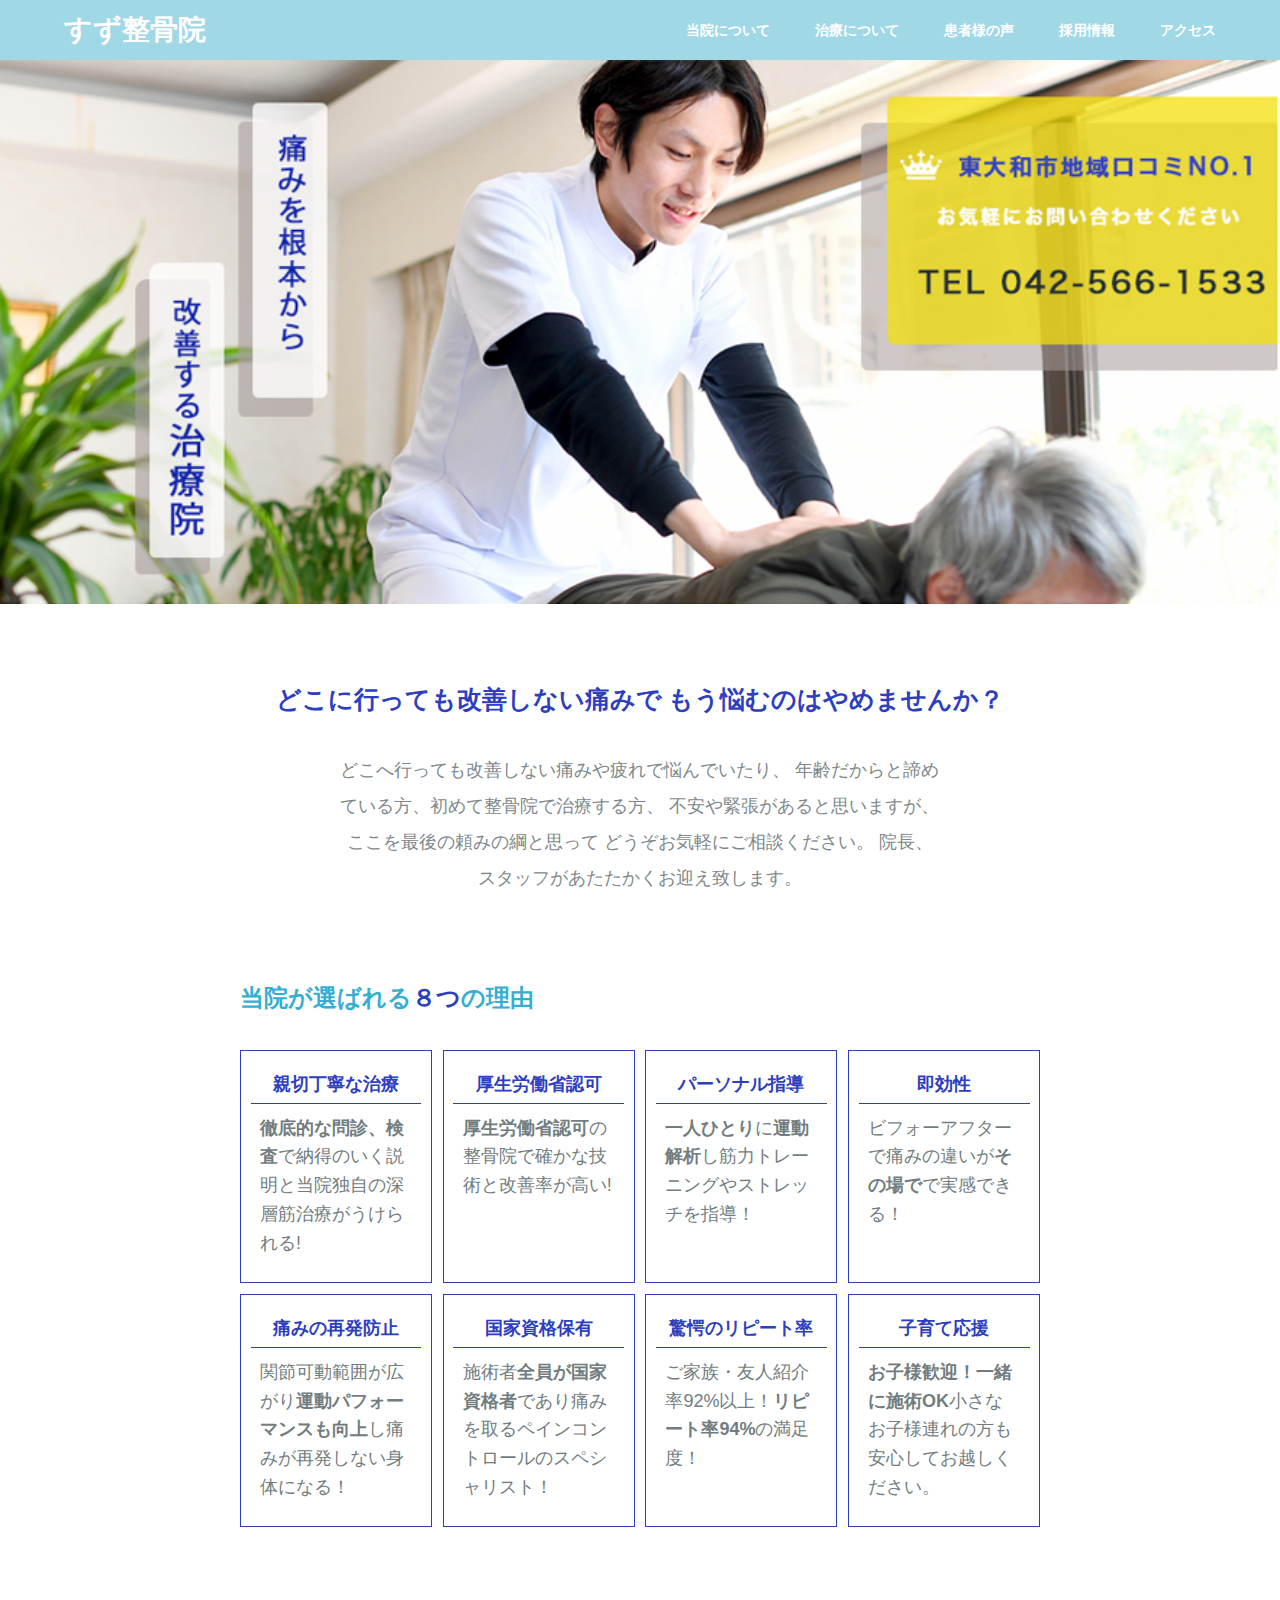
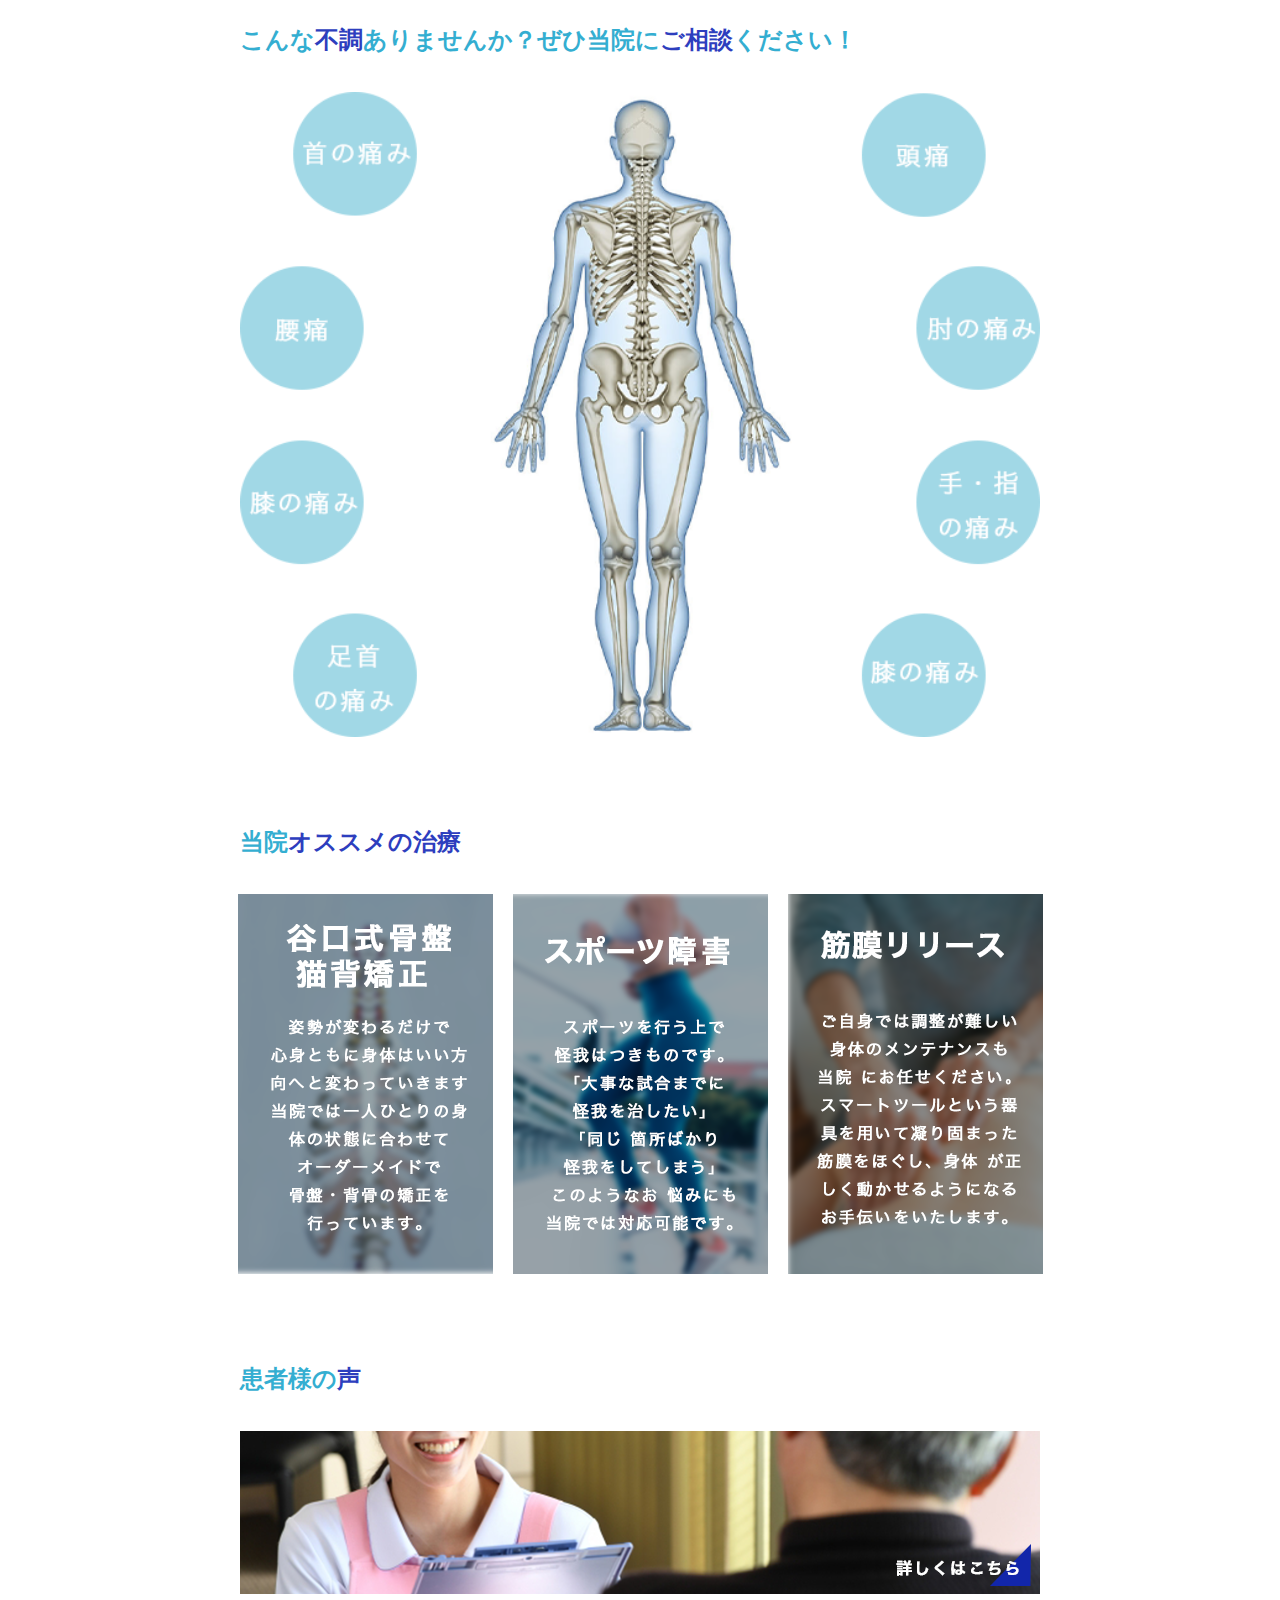
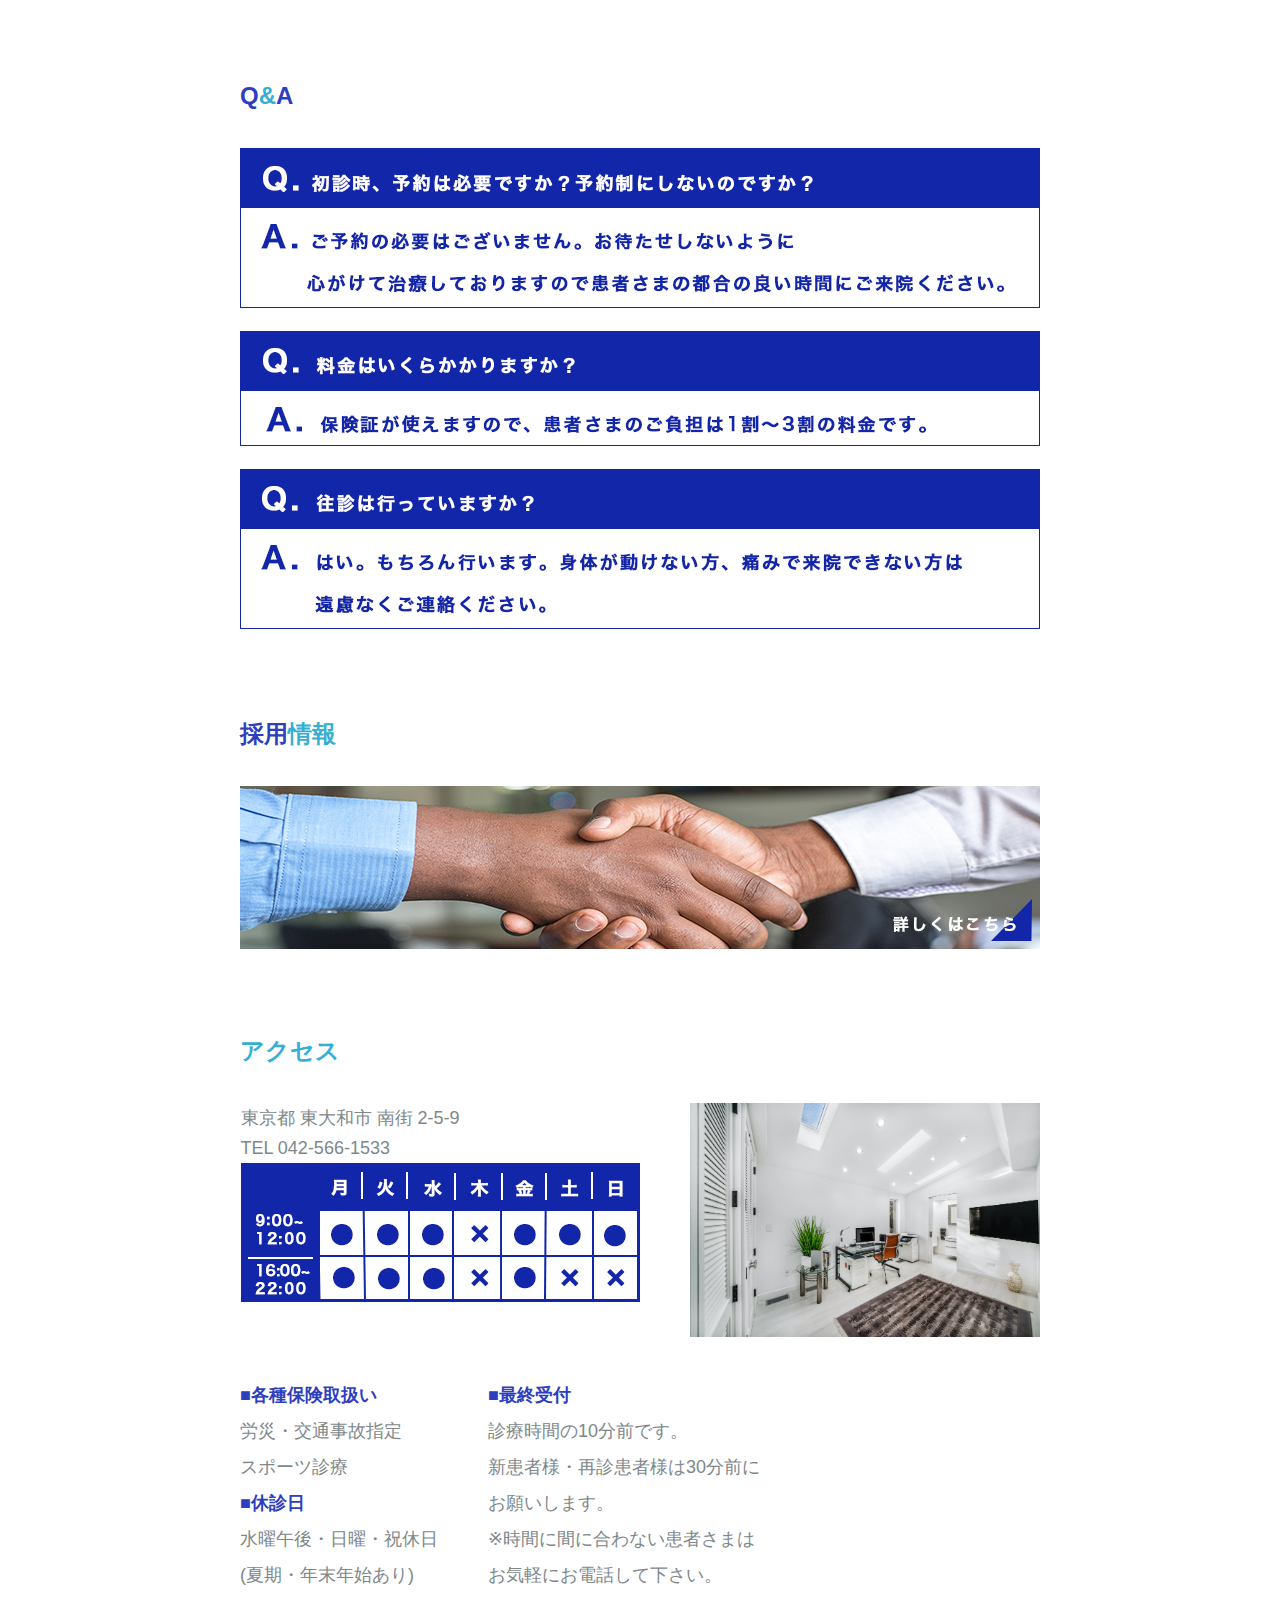
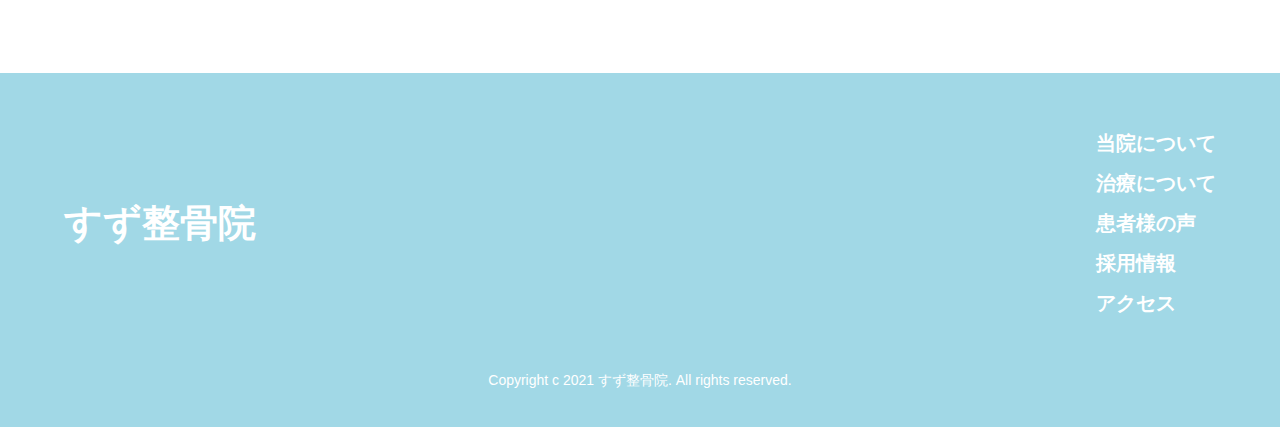
<file: index.html>
<!doctype html>
<html>
<head>
<meta charset="UTF-8">
<meta name = "viewport" content = "width = device-width, initial-scale=1, user-scalable=yes">
<meta name="description" content="痛みを根本から治療する整骨院">
<meta property="og:title" content="すず整骨院"/>
<meta property="og:site_name" content="すず整骨院">
<meta property="og:type" content="website">
<meta property="og:locale" content="ja-JP">
<meta property="og:image" content="">
<meta property="og:description" content="痛みを根本から治療する整骨院"/>
<meta name="twitter:card" content="summary" />
<title>すず整骨院</title>
<link rel="stylesheet" href="css/top.css">
<link rel="stylesheet" href="css/common.css">
<link rel="stylesheet" href="css/reset.css">
</head>
<body>
<header class="header">
  <div class="header-content-wrapper">
    <h1>すず整骨院</h1>
    <input id="nav-input" class="none" type="checkbox">
    <!--押したらチェックをつけられる-->
    <label id="open-button" class="open-button" for="nav-input"><span></span></label>
    <nav id="nav">
      <label id="close-button" class="close-button" for="nav-input">x</label>
      <ul>
        <li><a href="#clinic">当院について</a></li>
        <li><a href="#cure">治療について</a></li>
        <li><a href="voice.html">患者様の声</a></li>
        <li><a href="recruit.html">採用情報</a></li>
        <li><a href="#access">アクセス</a></li>
      </ul>
    </nav>
  </div>
</header>


<section class="section-top">
  <div class="section-top__main-image">
    <img class="top-img-pc" src="img/images/top-img_03.png" alt="トップイメージ">
    <img class="top-img-sp" src="img/images/top-img-sp_06.png" alt="トップイメージ-sp">
  </div>
  <div class="section-top-main-message">
    <h2> どこに行っても改善しない痛みで<br>
      もう悩むのはやめませんか？ </h2>
    <p> どこへ行っても改善しない痛みや疲れで悩んでいたり、 
      年齢だからと諦めている方、初めて整骨院で治療する方、
      不安や緊張があると思いますが、ここを最後の頼みの綱と思って
      どうぞお気軽にご相談ください。
      院⻑、スタッフがあたたかくお迎え致します。 </p>
  </div>
</section>
<section class="section-main">
  <div class="eight-reason">
    <h2 id="clinic">当院が選ばれる<span>８つ</span>の理由</h2>
    <div class="main-container">
      <div class="eight-reasons">
        <div class="four-reasons">
          <ul>
            <li>
              <h2>親切丁寧な治療</h2>
              <p><span>徹底的な問診、検査</span>で納得のいく説明と当院独自の深層筋治療がうけられる! </p>
            </li>
            <li>
              <h2>厚生労働省認可</h2>
              <p><span>厚生労働省認可</span>の整骨院で確かな技術と改善率が高い!</p>
            </li>
            <li>
              <h2>パーソナル指導</h2>
              <p><span>一人ひとり</span>に<span>運動解析</span>し筋力トレーニングやストレッチを指導！ </p>
            </li>
            <li>
              <h2>即効性</h2>
              <p>ビフォーアフターで痛みの違いが<span>その場で</span>で実感できる！ </p>
            </li>
          </ul>
        </div>
        <div class="other-reasons">
          <ul>
            <li>
              <h2>痛みの再発防止</h2>
              <p>関節可動範囲が広がり<span>運動パフォーマンスも向上</span>し痛みが再発しない身体になる！</p>
            </li>
            <li>
              <h2>国家資格保有</h2>
              <p>施術者<span>全員が国家資格者</span>であり痛みを取るペインコントロールのスペシャリスト！</p>
            </li>
            <li>
              <h2>驚愕のリピート率</h2>
              <p>ご家族・友人紹介率92%以上！<span>リピート率94%</span>の満足度！</p>
            </li>
            <li>
              <h2>子育て応援</h2>
              <p><span>お子様歓迎！一緒に施術OK</span>小さなお子様連れの方も安心してお越しください。</p>
            </li>
          </ul>
        </div>
      </div>
    </div>
  </div>
  <div class="body-condition">
    <h2> こんな<span>不調</span>ありませんか？ぜひ当院に<span>ご相談</span>ください！</h2>
    <div class="main-container"> <img class="body-condition_img" src="img/body-condition.png" alt="体のイメージ画像"> </div>
  </div>
  <div class="recommendation">
    <h2 id="cure">当院<span>オススメの治療</span></h2>
    <div class="main-container">
      <ul class="recommendation-pc-img">
        <li><img class="recommendation1" src="img/new-recommendation1.png" alt="谷口式骨盤猫背矯正"></li>
        <li><img class="recommendation2" src="img/recommendation2.png" alt="スポーツ障害"> </li>
        <li><img class="recommendation3" src="img/recommendation3.png" alt="筋膜リリース"> </li>
      </ul>
      <ul class="recommendation-sp-img">
        <li><img class="recommendation1-sp" src="img/recommendation1-sp .png" alt="谷口式骨盤猫背矯正-sp"></li>
        <li><img class="recommendation2-sp" src="img/recommendation2-sp.png" alt="スポーツ障害-sp"> </li>
        <li><img class="recommendation3-sp" src="img/recommendation3-sp.png" alt="筋膜リリース-sp"> </li>
      </ul>
    </div>
  </div>
  <div class="voice">
    <h2>患者様の<span>声</span></h2>
    <div class="main-container"> <a class="voice-link" href="voice.html"> <img class="voice-img" src="img/re-button.png" alt="お客様の声"> <img class="voice-img-sp" src="img/voice-button-sp .png" alt="お客様の声-sp"> </a> </div>
  </div>
  <div class="QandA">
    <h2><span>Q</span>&<span>A</span></h2>
    <div class="main-container">
      <ul class="QandA-pc">
        <li><img class="QandA1" src="img/QA1.png" alt="Q＆A①"></li>
        <li><img class="QandA2" src="img/QA2.png" alt="Q＆A②"></li>
        <li><img class="QandA3" src="img/QA3.png" alt="Q＆A③"></li>
      </ul>
      <ul class="QandA-sp">
        <li><img class="QandA1-sp" src="img/QA1-sp.png" alt="Q＆A①-sp"></li>
        <li><img class="QandA2-sp" src="img/QA2-sp.png" alt="Q＆A②-sp"></li>
        <li><img class="QandA3-sp" src="img/QA3-sp.png" alt="Q＆A③-sp"></li>
      </ul>
    </div>
  </div>
  <div class="adoption-info">
    <h2><span>採用</span>情報</h2>
    <div class="main-container"> <a href="recruit.html"> <img class="adoption-info_img" src="img/recruit-button2.png" alt="採用情報"> <img class="adoption-info_img-sp" src="img/button2-sp .png" alt="採用情報-sp"> </a> </div>
  </div>
  <div class="access">
    <h2 id="access">アクセス</h2>
    <div class="main-container">
      <div class="access-container">
        <div class="access-address">
          <h4> 東京都 東大和市 南街 2-5-9<br>
            TEL 042-566-1533<br>
          </h4>
          <img class="access-dayandtime" src="img/day&time.png" alt="営業時間"> </div>
        <div class="access-map"> <img class="access-map__img" src="img/clinic-info.jpg" alt="すず整骨院外観画像"> <img class="access-map__img-sp" src="img/clinic-info.jpg" alt="すず整骨院外観画像-sp"> </div>
      </div>
      <div class="access-text">
        <p class="access-detail-1"> <span>■各種保険取扱い</span><br>
          労災・交通事故指定<br>
          スポーツ診療 <br>
          <span>■休診日</span><br>
          水曜午後・日曜・祝休日<br>
          (夏期・年末年始あり)<br>
        </p>
        <p class="access-detail-2"> <span>■最終受付</span><br>
          診療時間の10分前です。<br>
          新患者様・再診患者様は30分前に<br>
          お願いします。 <br>
          ※時間に間に合わない患者さまは<br>
          お気軽にお電話して下さい。<br>
        </p>
      </div>
    </div>
  </div>
</section>
<footer class="footer">
  <div class="footer-content-wrapper">
    <h2>すず整骨院</h2>
    <ul class="footer-nav">
      <li><a href="#clinic">当院について</a></li>
      <li><a href="#cure">治療について</a></li>
      <li><a href="voice.html">患者様の声</a></li>
      <li><a href="recruit.html">採用情報</a></li>
      <li><a href="#access">アクセス</a></li>
    </ul>
  </div>
  <div class="footer__copy-right">Copyright c 2021 すず整骨院. All rights reserved.</div>
</footer>
</body>
</html>
</file>
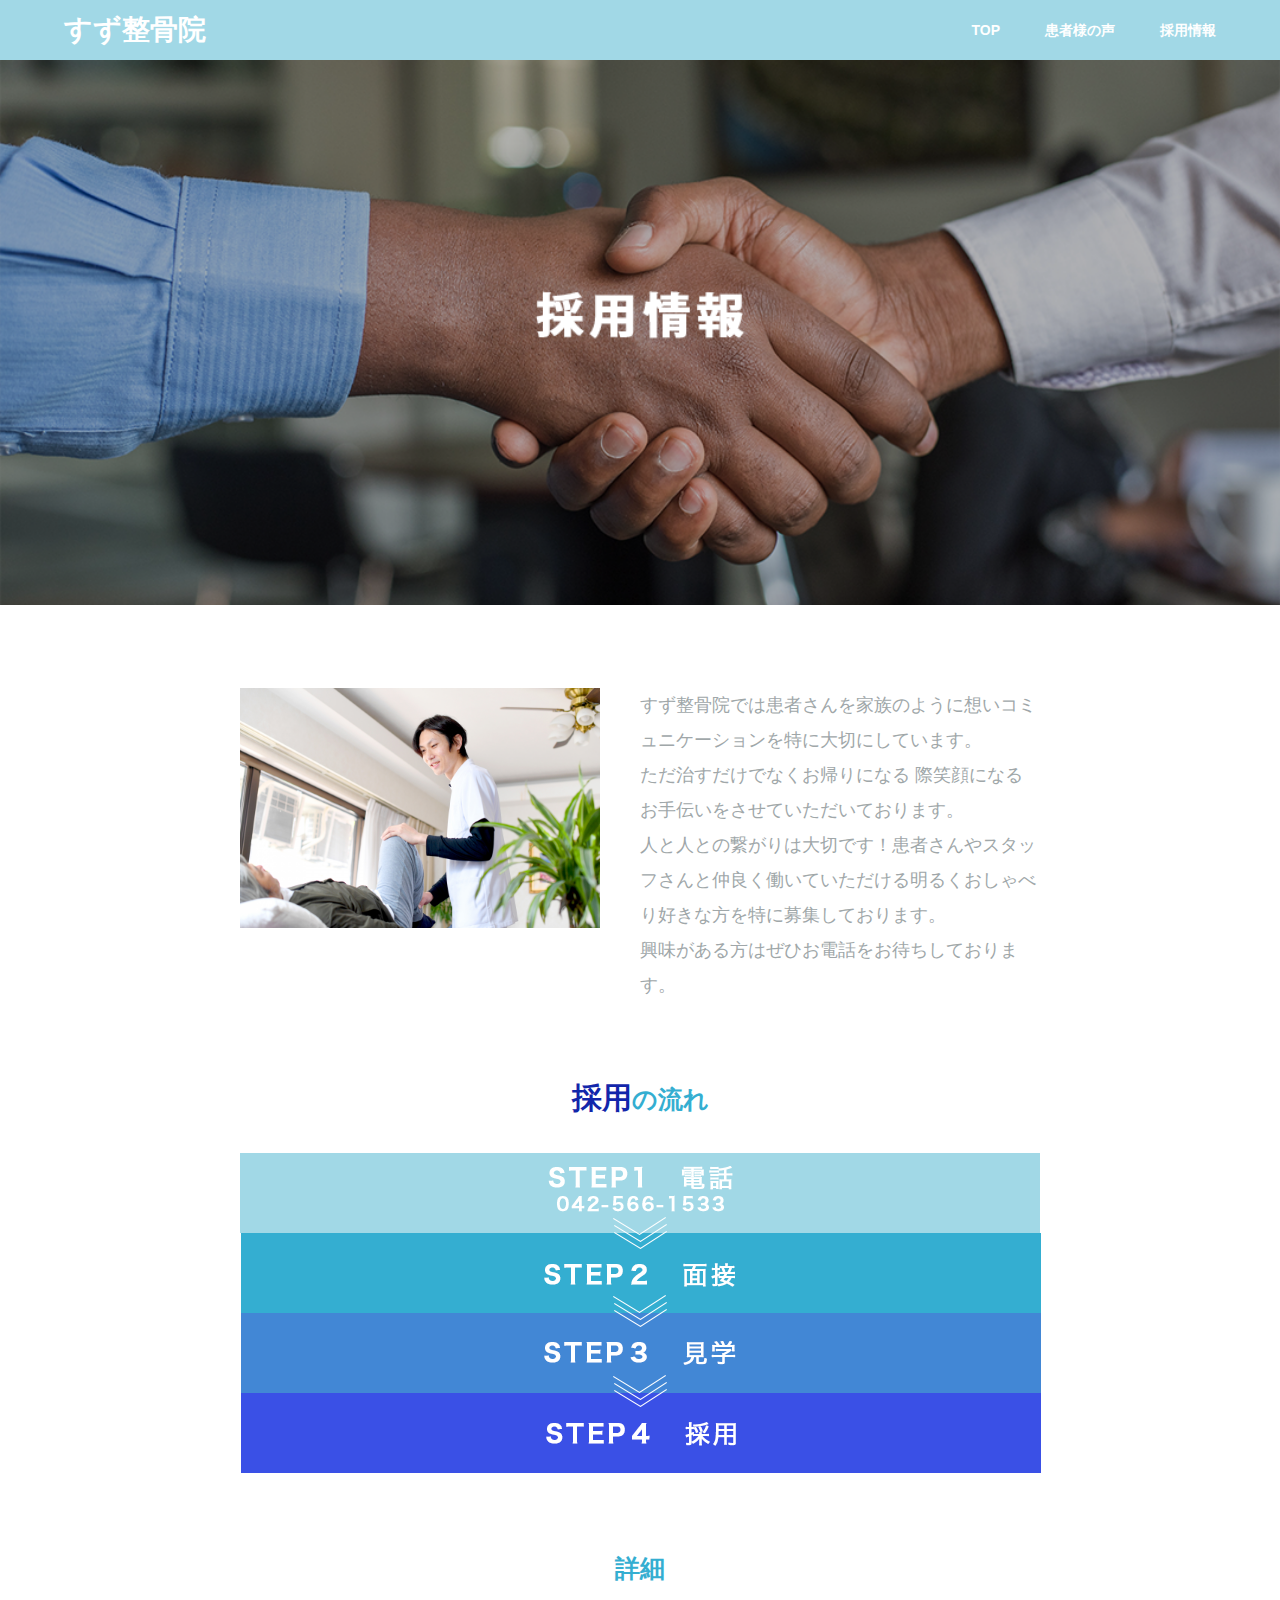
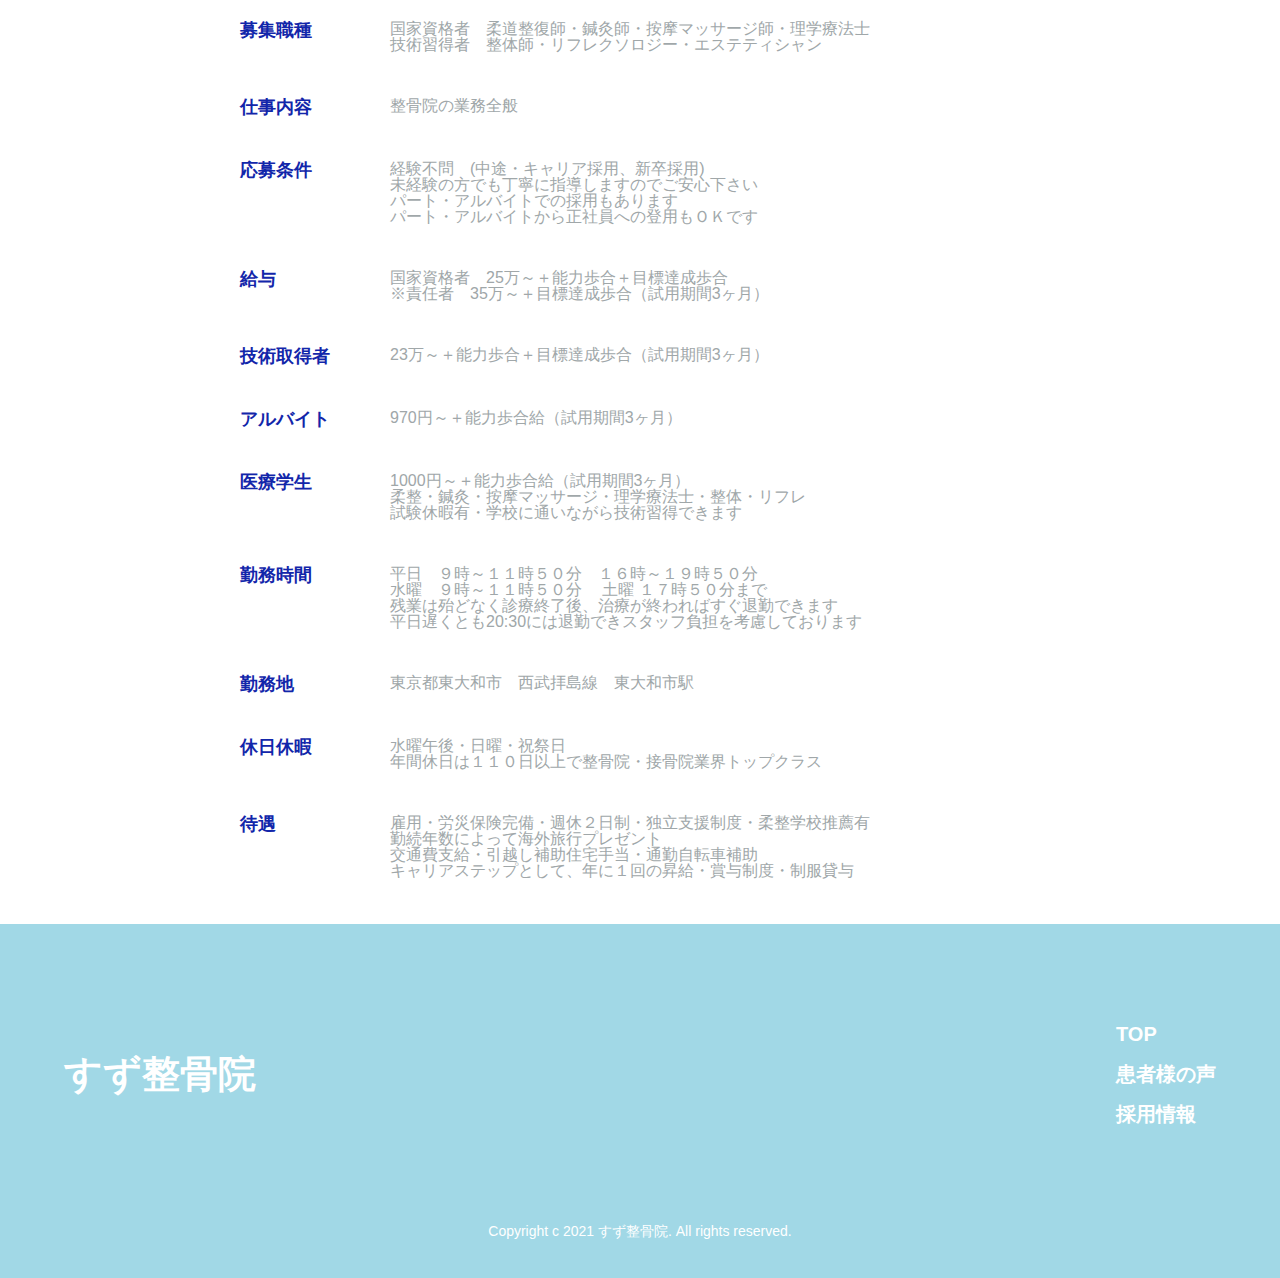
<file: recruit.html>
<!doctype html>
<html>
<head>
<meta charset="UTF-8">
<meta name = "viewport" content = "width = device-width, initial-scale=1, user-scalable=yes">
<meta name="description" content="痛みを根本から治療する整骨院">
<meta property="og:title" content="すず整骨院"/>
<meta property="og:site_name" content="すず整骨院">
<meta property="og:type" content="website">
<meta property="og:locale" content="ja-JP">
<meta property="og:image" content="">
<meta property="og:description" content="痛みを根本から治療する整骨院"/>
<meta name="twitter:card" content="summary" />
<title>すず整骨院</title>
<link rel="stylesheet" href="css/recruit.css">
<link rel="stylesheet" href="css/common.css">
<link rel="stylesheet" href="css/reset.css">  
</head>

<body>
  <header class="header">
  <div class="header-content-wrapper">
    <h1>すず整骨院</h1>
    <input id="nav-input" class="none" type="checkbox"><!--押したらチェックをつけられる-->
    <label id="open-button" class="open-button" for="nav-input"><span></span></label>
    <nav id="nav">
      <label id="close-button" class="close-button" for="nav-input">x</label>
      <ul>
        <li><a href="index.html">TOP</a></li>
        <li><a href="voice.html">患者様の声</a></li>
        <li><a href="recruit.html">採用情報</a></li>
      </ul>
    </nav>
  </div>
</header>
<section class="section-top">
  <div class="section-top_image">
    <img class="section-top_image-pc" src="img/recruit-top-img.png" alt="採用情報イメージ">
    <img class="section-top_image-sp" src="img/top-view-sp.png" alt="採用情報イメージ-sp">
  </div>
  <div class="section-top-message">
    <img src="img/4793292_m.jpg" alt="院長写真">
    <p>すず整骨院では患者さんを家族のように想いコミュニケーションを特に大切にしています。<br>
      ただ治すだけでなくお帰りになる 際笑顔になるお手伝いをさせていただいております。<br>
      人と人との繋がりは大切です！患者さんやスタッフさんと仲良く働いていただける明るくおしゃべり好きな方を特に募集しております。<br>
      興味がある方はぜひお電話をお待ちしております。
    </p>
  </div>
</section> 
<section class="section-main">
  <div class="recruit-flow">
    <h2 class="section-midashi"><span>採用</span>の流れ</h2>
    <img class="recruit-flow-img" src="img/ recruit-flow.png" alt="採用の流れ">
    <img class="recruit-flow-img-sp" src="img/ recruit-flow-sp.png" alt="採用の流れ-sp">
  </div>
  <div class="recruit-detail">
    <h2 class="section-midashi">詳細</h2>
    <ul class="detail-list">
      <li>
        <h3 class="detail-midashi">募集職種</h3>
        <p>国家資格者　柔道整復師・鍼灸師・按摩マッサージ師・理学療法士<br>
          技術習得者　整体師・リフレクソロジー・エステティシャン</p>
      </li>
      <li>
        <h3 class="detail-midashi">仕事内容</h3>
        <p>整骨院の業務全般</p>
      </li>
      <li>
        <h3 class="detail-midashi">応募条件</h3>
        <p>経験不問　(中途・キャリア採用、新卒採用)<br>
          未経験の方でも丁寧に指導しますのでご安心下さい<br>
          パート・アルバイトでの採用もあります<br>パート・アルバイトから正社員への登用もＯＫです</p>
      </li>
       <li>
        <h3 class="detail-midashi">給与</h3>
        <p>国家資格者　25万～＋能力歩合＋目標達成歩合<br>※責任者　35万～＋目標達成歩合（試用期間3ヶ月）</p>
      </li>
      <li>
        <h3 class="detail-midashi">技術取得者</h3>
        <p>23万～＋能力歩合＋目標達成歩合（試用期間3ヶ月）</p>
      </li>
      <li>
        <h3 class="detail-midashi">アルバイト</h3>
        <p>970円～＋能力歩合給（試用期間3ヶ月）</p>
      </li>
      <li>
        <h3 class="detail-midashi">医療学生</h3>
        <p>1000円～＋能力歩合給（試用期間3ヶ月）<br>柔整・鍼灸・按摩マッサージ・理学療法士・整体・リフレ<br>試験休暇有・学校に通いながら技術習得できます</p>
      </li>
      <li>
        <h3 class="detail-midashi">勤務時間</h3>
        <p>平日　９時～１１時５０分　１６時～１９時５０分<br>水曜　９時～１１時５０分　 土曜 １７時５０分まで<br>残業は殆どなく診療終了後、治療が終わればすぐ退勤できます<br>平日遅くとも20:30には退勤できスタッフ負担を考慮しております</p>
      </li>
      <li>
        <h3 class="detail-midashi">勤務地</h3>
        <p>東京都東大和市　西武拝島線　東大和市駅</p>
      </li>
      <li>
        <h3 class="detail-midashi">休日休暇</h3>
        <p>水曜午後・日曜・祝祭日<br>年間休日は１１０日以上で整骨院・接骨院業界トップクラス</p>
      </li>
      <li>
        <h3 class="detail-midashi">待遇</h3>
        <p>雇用・労災保険完備・週休２日制・独立支援制度・柔整学校推薦有<br>勤続年数によって海外旅行プレゼント<br>交通費支給・引越し補助住宅手当・通勤自転車補助<br>キャリアステップとして、年に１回の昇給・賞与制度・制服貸与</p>
      </li>
    </ul>
    
  </div>
</section>
<footer class="footer">
  <div class="footer-content-wrapper">
    <h2>すず整骨院</h2>
    <ul class="footer-nav">
      <li><a href="index.html">TOP</a></li>
        <li><a href="voice.html">患者様の声</a></li>
        <li><a href="recruit.html">採用情報</a></li>
    </ul>
  </div>
  <div class="footer__copy-right">Copyright c 2021 すず整骨院. All rights reserved.</div>
</footer>  
</body>
</html>
</file>
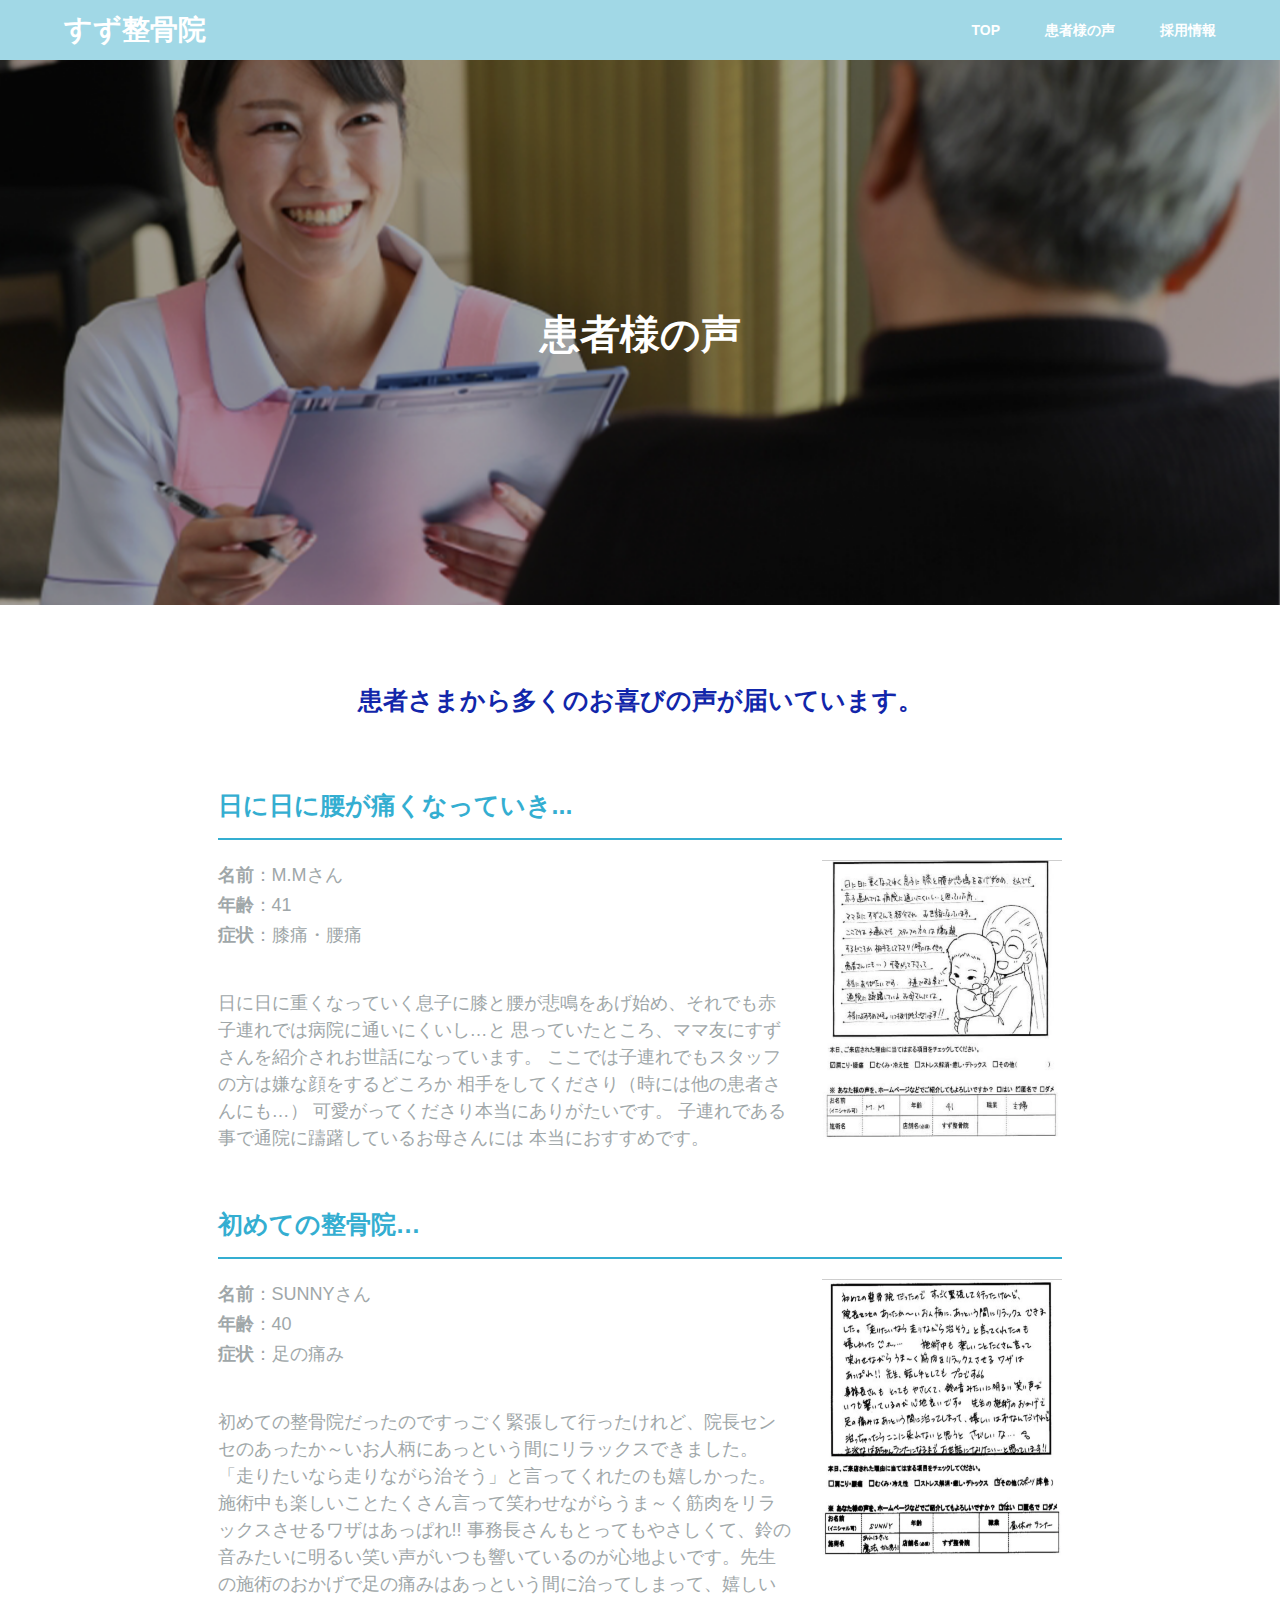
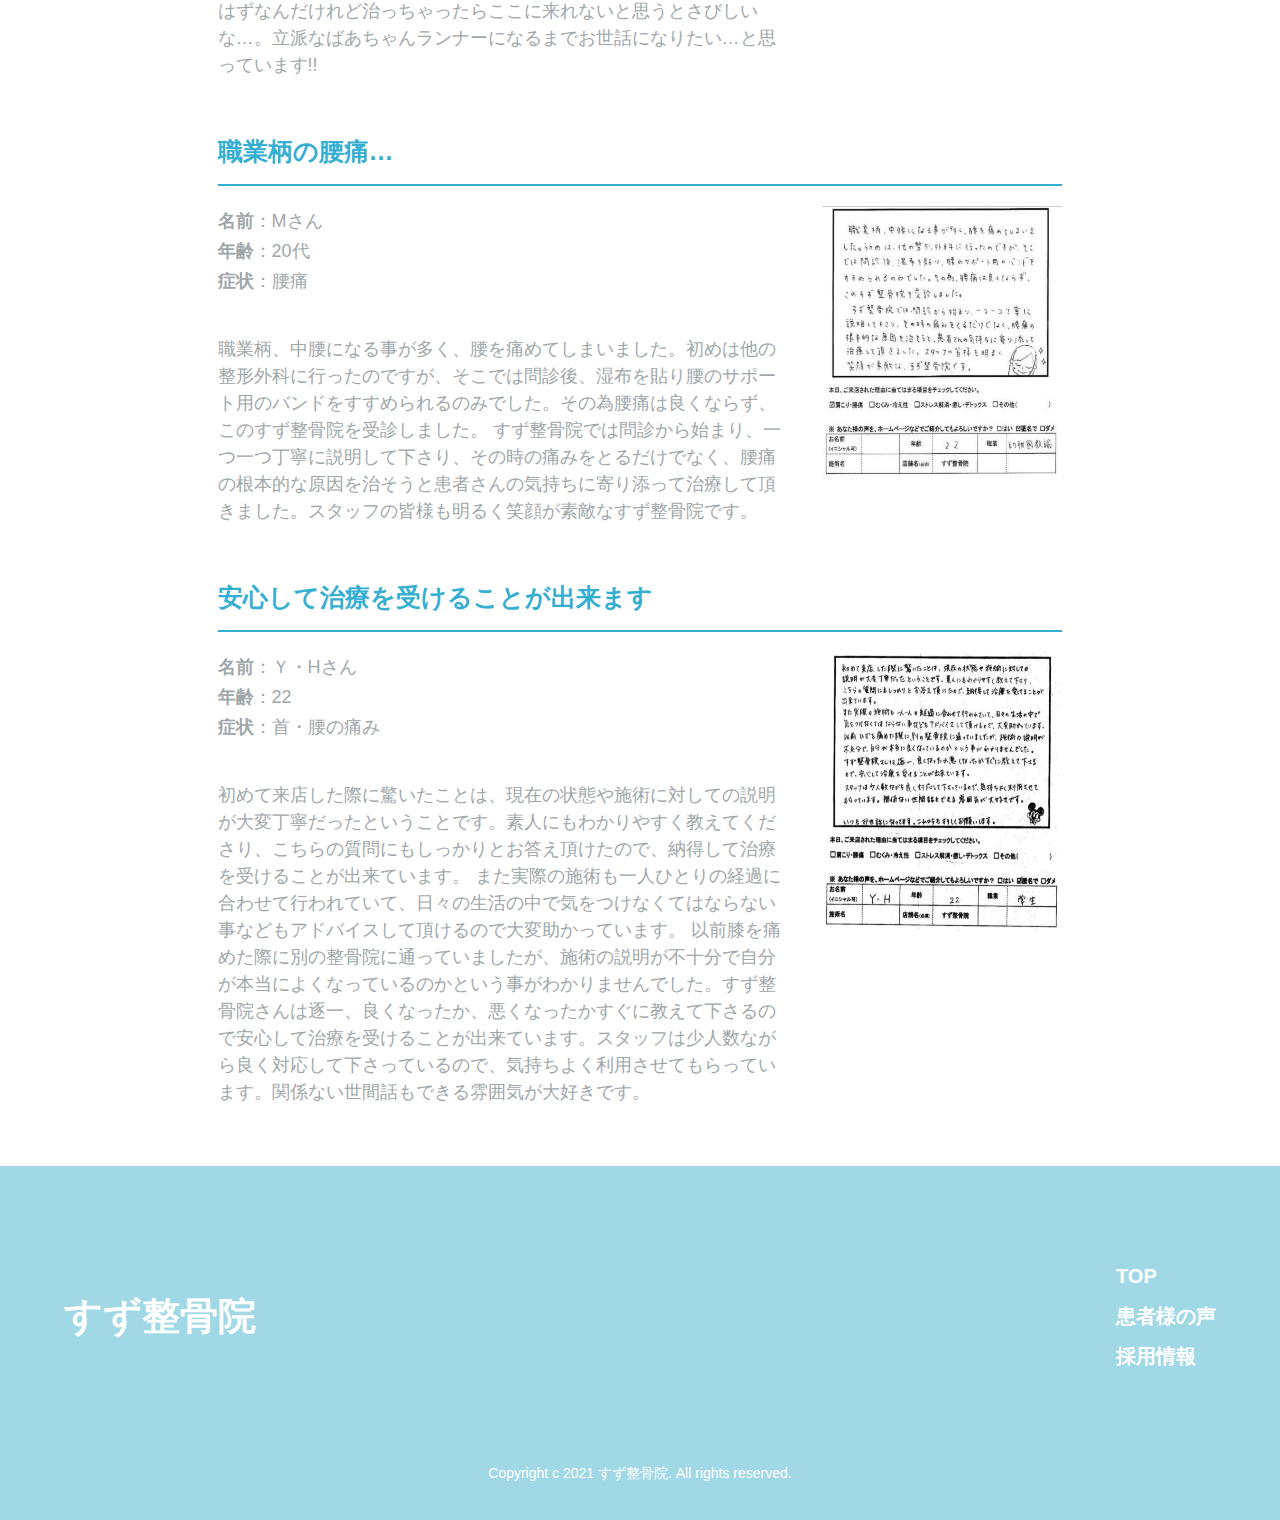
<file: voice.html>
<!doctype html>
<html>
<head>
<meta charset="UTF-8">
<meta name = "viewport" content = "width = device-width, initial-scale=1, user-scalable=yes">
<meta name="description" content="痛みを根本から治療する整骨院">
<meta property="og:title" content="すず整骨院"/>
<meta property="og:site_name" content="すず整骨院">
<meta property="og:type" content="website">
<meta property="og:locale" content="ja-JP">
<meta property="og:image" content="">
<meta property="og:description" content="痛みを根本から治療する整骨院"/>
<meta name="twitter:card" content="summary" />
<title>すず整骨院</title>
<link rel="stylesheet" href="css/voice.css">
<link rel="stylesheet" href="css/common.css">
<link rel="stylesheet" href="css/reset.css">
</head>

<body>
<header class="header">
  <div class="header-content-wrapper">
    <h1>すず整骨院</h1>
    <input id="nav-input" class="none" type="checkbox"><!--押したらチェックをつけられる-->
    <label id="open-button" class="open-button" for="nav-input"><span></span></label>
    <nav id="nav">
      <label id="close-button" class="close-button" for="nav-input">x</label>
      <ul>
        <li><a href="index.html">TOP</a></li>
        <li><a href="voice.html">患者様の声</a></li>
        <li><a href="recruit.html">採用情報</a></li>
      </ul>
    </nav>
  </div>
</header>
<section class="section-top">
  <div class="section-top__main-image"> 
    <img class="voice-top-img" src="img/voice-top.png" alt="トップイメージ">
    <img class="voice-top-img-sp" src="img/voice-top-sp.png" alt="トップイメージ-sp">
    <h3>患者様の声</h3>
  </div>
  <div class="section-top__main-message">
    <h2>患者さまから<br>多くのお喜びの声が届いています。</h2>
  </div>
</section>
<section class="section-main-voice">
  <h2 class="voice-main-midashi"> 日に日に腰が痛くなっていき...</h2>
  <div class="voice-content-wrapper">
    <div class="voice-content">
      <p class="voice-profile"> 
        <span>名前</span>：M.Mさん<br>
        <span>年齢</span>：41<br>
        <span>症状</span>：膝痛・腰痛</p>
      <p class="voice-text"> 日に日に重くなっていく息子に膝と腰が悲鳴をあげ始め、それでも赤子連れでは病院に通いにくいし…と   
        思っていたところ、ママ友にすずさんを紹介されお世話になっています。
        ここでは子連れでもスタッフの方は嫌な顔をするどころか
        相手をしてくださり（時には他の患者さんにも…）
        可愛がってくださり本当にありがたいです。
        子連れである事で通院に躊躇しているお母さんには
        本当におすすめです。 </p>
    </div>
    <img class="voice-img" src="img/voice1.png" alt="患者様の声１">
    <img class="voice-img-sp" src="img/voice1-sp.png" alt="患者様の声１-sp">
    
  </div>
  <h2 class="voice-main-midashi"> 初めての整骨院…</h2>
  <div class="voice-content-wrapper">
    <div class="voice-content">
      <p class="voice-profile"> 
        <span>名前</span>：SUNNYさん<br>
        <span>年齢</span>：40<br>
        <span>症状</span>：足の痛み</p>
    
    <p class="voice-text"> 初めての整骨院だったのですっごく緊張して行ったけれど、院長センセのあったか～いお人柄にあっという間にリラックスできました。「走りたいなら走りながら治そう」と言ってくれたのも嬉しかった。施術中も楽しいことたくさん言って笑わせながらうま～く筋肉をリラックスさせるワザはあっぱれ!!
      事務長さんもとってもやさしくて、鈴の音みたいに明るい笑い声がいつも響いているのが心地よいです。先生の施術のおかげで足の痛みはあっという間に治ってしまって、嬉しいはずなんだけれど治っちゃったらここに来れないと思うとさびしいな…。立派なばあちゃんランナーになるまでお世話になりたい…と思っています!! </p></div>
    <img class="voice-img" src="img/voice2.png" alt="患者様の声２">
    <img class="voice-img-sp" src="img/voice2-sp.png" alt="患者様の声２-sp">
  </div>
  <h2 class="voice-main-midashi"> 職業柄の腰痛…</h2>
  <div class="voice-content-wrapper">
    <div class="voice-content">
      <p class="voice-profile"> 
        <span>名前</span>：Mさん<br>
        <span>年齢</span>：20代<br>
        <span>症状</span>：腰痛</p>
      <p class="voice-text"> 職業柄、中腰になる事が多く、腰を痛めてしまいました。初めは他の整形外科に行ったのですが、そこでは問診後、湿布を貼り腰のサポート用のバンドをすすめられるのみでした。その為腰痛は良くならず、このすず整骨院を受診しました。
        すず整骨院では問診から始まり、一つ一つ丁寧に説明して下さり、その時の痛みをとるだけでなく、腰痛の根本的な原因を治そうと患者さんの気持ちに寄り添って治療して頂きました。スタッフの皆様も明るく笑顔が素敵なすず整骨院です。 </p>
    </div>
    <img class="voice-img" src="img/voice3.png" alt="患者様の声３">
    <img class="voice-img-sp" src="img/voice3-sp.png" alt="患者様の声3-sp">
  </div>
  <h2 class="voice-main-midashi"> 安心して治療を受けることが出来ます</h2>
  <div class="voice-content-wrapper">
    <div class="voice-content">
      <p class="voice-profile"> <span>名前</span>：Ｙ・Hさん<br>
        <span>年齢</span>：22<br>
        <span>症状</span>：首・腰の痛み</p>
      <p class="voice-text"> 初めて来店した際に驚いたことは、現在の状態や施術に対しての説明が大変丁寧だったということです。素人にもわかりやすく教えてくださり、こちらの質問にもしっかりとお答え頂けたので、納得して治療を受けることが出来ています。
        また実際の施術も一人ひとりの経過に合わせて行われていて、日々の生活の中で気をつけなくてはならない事などもアドバイスして頂けるので大変助かっています。
        以前膝を痛めた際に別の整骨院に通っていましたが、施術の説明が不十分で自分が本当によくなっているのかという事がわかりませんでした。すず整骨院さんは逐一、良くなったか、悪くなったかすぐに教えて下さるので安心して治療を受けることが出来ています。スタッフは少人数ながら良く対応して下さっているので、気持ちよく利用させてもらっています。関係ない世間話もできる雰囲気が大好きです。 </p>
    </div>
    <img class="voice-img" src="img/voice4.png" alt="患者様の声４">
     <img class="voice-img-sp" src="img/voice4-sp.png" alt="患者様の声４-sp">
  </div>
</section>
<footer class="footer">
  <div class="footer-content-wrapper">
    <h2>すず整骨院</h2>
    <ul class="footer-nav">
      <li><a href="index.html">TOP</a></li>
        <li><a href="voice.html">患者様の声</a></li>
        <li><a href="recruit.html">採用情報</a></li>
    </ul>
  </div>
  <div class="footer__copy-right">Copyright c 2021 すず整骨院. All rights reserved.</div>
</footer>
</body>
</html>
</file>
<file: css/top.css>
@charset "UTF-8";
/* CSS Document */
.section-top__main-image {
  background-position: center;
  background-size: auto 100%;
  background-repeat: no-repeat;
  display: block;
  position: relative;
}
.section-top-img-message,.section-top-img-message2 {
  position: absolute;
  display: flex;
  justify-content: center;
  align-items: center;
  background: rgba(255,255,255,0.6);
  border-radius: 5px;
  font-size: 2.2vw;
  font-weight: 500;
  color: #1226aa;
  writing-mode:vertical-rl;
  text-align: center;
  height: 20vw;
  width: 5vw;
  box-shadow: -2vw 2vw 0px 0 rgba(128,128,128,0.6);
}
.section-top-img-message {
  bottom: 15vw;
  left: 18vw;
}
.section-top-img-message2 {
  bottom: 9vw;
  left: 10vw;
}
.section-top-img-message2 span{
  font-weight: 600;
}
.top-img-sub-pc {
  
  position: absolute;
  top: 30px;
  right: 0;
}
.top-img-sub-sp {
  display: none;
}
.section-top-main-message br {
  display: none;
}
.top-img-pc{
  width: 100%; 
}
.top-img-sp {
  display: none;
}

.section-top h2{
  padding-top: 80px;
  font-size: 25px;
  color: #2d3ebe;
  text-align: center;
}
.section-top p {
  color: #7e888a;
  font-size: 18px;
  text-align: center;
  line-height: 36px;
  width: 600px;
  margin: 0 auto;
  padding: 40px 0 80px 0;
}
.top-img-sp {
  display: none;
}





@media(max-width:823px) {
  .section-top-main-message br{
    display: block;
  }
  .section-top-main-message {
    width: 90%;
    margin: 0 auto;
  }
  .top-img-pc {
    display: none;
  }
  .top-img-sp {
    display: block;
    width: 100%;
  }
  .section-top h2 {
    margin: 0 auto;
    font-size: 20px;
    line-height: 40px;
  }
  .section-top p {
    margin: 0 auto;
    width: auto;
  }
  .section-top__main-image {
    position: relative;
  }
  .section-top-img-message,.section-top-img-message2 {
  position: absolute;
  font-size: 2.5vw;
  font-weight: 500;
  color: #1226aa;
  writing-mode:vertical-rl;
  height: 25vw;
  width: 6vw;
  left: auto;
}
.section-top-img-message {
  top:8vw;
  right: 5vw;
}
.section-top-img-message2 {
  top: 15vw;
  right: 15vw;
}
.section-top-img-message2 span{
  font-weight: 600;
}


.section-top-main-message br {
  display: none;
}
.top-img-pc{
  width: 100%;
}
.top-img-sub-pc {
  display: none;
  position: absolute;
  top: 30px;
  right: 0;
}
.top-img-sub-sp {
  display: block;
  position: absolute;
  bottom: 20px;
  left: 20px;
  width: 40vw;
  height: auto;
}
}





.section-main {
  margin: 0 auto;
}
.eight-reason span, .body-condition span,.recommendation span, .voice span,.QandA span,
.adoption-info span{
  color: #2d3ebe;
}
.main-container  {
  text-align: center;
  padding-bottom: 80px;
}
.eight-reason h2,.body-condition h2,.recommendation h2,.voice h2,.QandA h2,.access h2,
.adoption-info h2{
  font-size: 24px;
  color:  #34aed1;
  padding-bottom: 40px;
  width: 800px;
  margin: 0 auto;
  padding-top: 10px;
}
.eight-reasons {
  max-width: 800px;
  margin: 0 auto;
}
.four-reasons ul,.other-reasons ul {
 display: flex;
 justify-content: space-between;
 flex-wrap: wrap;
 margin-bottom: 1.4%;
}
.four-reasons ul li,.other-reasons ul li {
  width: calc(-.1px + (100% - 4%)/4);
  border: solid 1px #2d3ebe;
  padding: 3% 0;
}


.four-reasons ul li h2,.other-reasons ul li h2{
  font-size: 18px;
  font-weight: 600;
  color: #2d3ebe;
  border-bottom: solid 1px #2d3ebe;
  padding: 0px 0px 10px 0px;
  width: 90%;
}
.four-reasons ul li p,.other-reasons ul li p {
  font-size: 18px;
  color: #727d80;
  padding-top: 10px;
  width: 80%;
  text-align: left;
  margin: 0 auto;
  line-height: 1.6;
}
.four-reasons ul li p span,.other-reasons ul li p span {
  color: #727d80;
  font-weight: 600;
}


.body-condition_img {
  width: 90%;
  max-width: 800px;
}
.recommendation ul li{
   padding: 0 10px 0 10px;
}
.recommendation-pc-img {
  display: flex;
  justify-content: center;
}
.recommendation-sp-img {
  display: none;
}

.voice-img {
  display: block;
  margin: 0 auto;
}
.voice-img-sp {
  display: none;
}
.voice-link {
  display: block;
}
.voice-link:hover {
  opacity: 0.6;
}
.QandA-pc {
  display: block;
}
.QandA-sp {
  display: none
}
.QandA ul li{
  padding-bottom: 20px;
}
.QandA ul li:nth-child(3){
  padding-bottom: 0;
}
.recruit-link {
  display: block;
}
.recruit-link:hover{
  opacity: 0.6;
}
.adoption-info_img {
  display: block;
  margin: 0 auto;
}
.adoption-info_img-sp {
  display: none;
}
.access-container {
  display: flex;
  justify-content: center;
}
.access-address{
  padding-right: 50px;
  text-align: left;
}
.access-address h4 {
  font-size: 18px;
  color: #7e888a;
  line-height: 30px;
  font-weight: 500;
}
.access-text {
  color: #7e888a;
  font-size: 18px;
  text-align: left;
  display: flex;
  padding-top: 40px;
  line-height: 36px;
  width: 800px;
  margin: 0 auto;
}

.access-detail-1{
  padding-right: 50px;
}
.access-detail-1 span,.access-detail-2 span{
  color: #2d3ebe;
  font-weight: 600;
}
.access-map__img {
  display: block;
  width: 350px;
}
.access-map__img-sp{
  display: none;
}




@media(max-width: 823px){
  .eight-reason h2,.body-condition h2,.recommendation h2,.voice h2,.QandA h2,.access h2,
  .adoption-info h2 {
   text-align: center;
   width: 90%;
   line-height: 1.4;
  }
  .eight-reason__img{
    display: none;
  }
  .eight-reason__img_sp {
    display: block;
    width: 100%;
    padding-left: 15px;
    padding-right: 15px;
  }
  .eight-reasons {
    width: 90%;
  }
  .four-reasons ul , .other-reasons ul {
    display: flex;
    justify-content: space-between;
    flex-wrap: wrap;
  }
  .four-reasons ul li, .other-reasons ul li {
   
    width: calc(-.1px + (100% - 4%)/2);
   
    margin-bottom: 32px!important;
   
    padding: 3% 0;
    border: solid 1px #2d3ebe;
    
}
  .four-reasons ul li h2, .other-reasons ul li h2 {
    font-size: 18px;
    font-weight: 600;
    color: #2d3ebe;
    border-bottom: solid 1px #2d3ebe;
}
 .recommendation ul li{
   padding: 0;
}
 .recommendation-pc-img {
  display: none;
}
 .recommendation-sp-img {
  display: block;
  margin: 0 auto;
}
  .recommendation1-sp,.recommendation2-sp {
    padding-bottom: 40px;
  }
  .recommendation-sp-img li img {
    width: 90%;
  }
  
  .voice-img {
  display: none;
}
.voice-img-sp {
  display: block;
  margin: 0 auto;
  width: 90%;
}
.QandA-pc {
  display: none;
}
.QandA-sp {
  display: block;
  margin: 0 auto;
}
.QandA1-sp,.QandA2-sp,.QandA3-sp {
  width: 90%;
}
  .adoption-info_img {
  display: none;
}
.adoption-info_img-sp {
  display: block;
  margin: 0 auto;
  width: 90%;
}
  .access-container{
    display: block;
  }
  .access-map__img {
  display: none;
}
.access-map__img-sp{
  display: block;
  margin: 0 auto;
  width: 90%;
  padding: 30px 0 30px 0;
}
  .access-address {
    text-align: center;
    padding-right: 0;
    font-size: 18px;
    line-height: 1.6;
  }
  .access-address h4{
    padding-bottom: 15px;
  }
  .access-dayandtime {
    width: 90%;
  }
  .access-text {
    display: block;
    width: 90%;
  }
  
}
</file>
<file: css/common.css>
@charset "UTF-8";
/* CSS Document */
html {  
  font-size: 62.5%; /* 16px * 62.5% = 10px */
  width: 100%;
}
body {
  color: #333; /* RGB */
  font-family: "游ゴシック体", YuGothic, "游ゴシック", "Yu Gothic", "メイリオ", sans-serif;
  font-weight: 500;
  font-size: 1.6em;
  line-height: 2.4rem;
  margin: 0;   
}

a:hover {
  opacity: 0.5;
}
.none {
  display: none;
}
ul {
  list-style: none;
}
a {
  text-decoration: none;
  color: #fff;
}
*, *:before, *:after {
  box-sizing: border-box;
}
.header {
  background-color: #a1d8e6;
  color: #fff;
  width: 100%;
  
}
  
.header-content-wrapper {
  display: flex;
  justify-content: space-between;
  align-items: center;
  width: 90%;
  margin: 0 auto;
  height: 60px;
  
}
.header-content-wrapper h1 {
  font-size: 28px;
}
.header-content-wrapper ul{
  display: flex;
  align-items: center;
}
.header-content-wrapper li{
  padding-left: 45px;
}
.header-content-wrapper ul li a {
  font-size: 14px;
  font-weight: 700;
}
.open-button,.close-button{
  display: none;
}

@media(max-width: 917px){
  .header-content-wrapper {
    height: 50px;
  }
  .header-content-wrapper ul{
    display: block;
  }
  .header-content-wrapper h1 img {
    height: 25px;
    width: auto;
  }
  .open-button {
    display: block;
    position: absolute;
    top: 16px;
    right: 10px;
    width: 40px;
    height: 40px;
  }
  .open-button span,.open-button span:before, .open-button span:after{
    position: absolute;
    height: 3px;
    width: 25px;
    background: #fff;
    display: block;
    content:"";
    cursor: pointer;
    border-radius: 3px;
  }
  .open-button span:before {
    bottom: -8px;
  }
  .open-button span:after {
    bottom: -16px;
  }
  .close-button {
    display: block;
    position: absolute;
    top: 0;
    right: 0;
    padding: 20px;
    font-size: 30px;
    font-weight: 700;
  }
  
  #nav {
    display: block;
    z-index: 1000;/*　重ね合わせを一番上に持ってきたいから数字大きめに設定する*/
    position: fixed; /*動いてもついてくるようにする*/
    top: 0; /*position:fixedの範囲*/
    left: 0;
    background-color: #34aed1;
    width: 70%; /*横幅を常に70%くらいにするため*/
    height: 100%;
    padding-top: 70px;
    box-shadow: 10px 10px 25px rgba(0,0,0,0.4);
    transform:translateX(-110%);
    transition: 0.3s ease-in-out;
    
  }
  .header-content-wrapper nav ul li {
    border-bottom: solid 1px #fff;
  }
   .header-content-wrapper nav ul li:first-child{
    border-top: solid 1px #fff;
  }
  .header-content-wrapper nav ul a {
    line-height: 60px;
  }
  #nav-input:checked ~#nav{
    transform:translateX(0%);
  }
}

.footer {
  background-color: #a1d8e6;
  width: 100%;
}
.footer-content-wrapper {
  height: 300px;
  color: #fff;
  display: flex;
  justify-content: space-between;
  width: 90%;
  margin: 0 auto;
  align-items: center;
}
.footer-content-wrapper h2 {
  font-size: 38px;
}
.footer-nav {
  font-size: 20px;
}
.footer-nav li{
  font-weight: 600;
}
.footer-content-wrapper ul li{
  padding: 10px 0 10px 0;
}
.footer__copy-right {
  text-align: center;
  color: #fff;
  font-size: 14px;
  padding-bottom: 40px;
}
@media(max-width: 823px){
  .footer-content-wrapper h2 {
    font-size: 25px;
  }
  .footer-nav{
    font-size: 20px;
  }
  .footer-nav li {
    font-weight: 400;
  }
  .footer-content-wrapper a {
    font-size: 18px;
  }
  .footer-content-wrapper ul li{
   padding: 5px 0;
}
  .footer__copy-right {
    font-size: 12px;
  }
}
</file>
<file: css/recruit.css>
@charset "UTF-8";
/* CSS Document */
.section-top-message,.section-main {
  width: 800px;
  margin: 0 auto;
}
.section-top_image-pc{
  width: 100%;
}
.section-top_image-sp {
  display: none;
}
.section-top-message {
  display: flex;
  padding-top: 80px;
}
.section-top-message img {
  width: 360px;
  height: 100%;
}
.section-top-message p {
  font-size: 18px;
  color: #a0a7a9;
  padding-left: 40px;
  line-height: 35px;
}
.section-midashi {
  font-size: 25px;
  color: #34aed1;
  text-align: center;
  padding: 80px 0 40px 0;
}
.section-midashi span {
  font-size: 30px;
  color: #1226aa;
}
.recruit-flow-img-sp {
  display: none;
}
.detail-list li{
  display: flex;
  
  padding-bottom: 45px;
}
.detail-list li p {
  text-align: left;
  color: #a0a7a9;
}
.detail-midashi {
  font-size: 18px;
  color: #1226aa;
  font-weight: 700;
  width: 150px;
  flex: 0 0 auto;
}
@media(max-width: 856px){
  .section-main {
    width: 90%;
  }
  .section-top_image-pc{
    display: none;
  }
  .section-top_image-sp {
    display: block;
    width: 100%;
  }
  .section-top-message {
    width: 90%;
  }
  .section-top-message img{
    display: none;
  }
  .section-top-message p {
    padding: 0;
  }
  .recruit-flow-img {
  display: none;
}
  .recruit-flow-img-sp {
  display: block;
    margin: 0 auto;
    width: 100%;
}
}
</file>
<file: css/voice.css>
@charset "UTF-8";
/* CSS Document */
.section-top__main-image {
  position: relative;
}
.section-top__main-image h3 {
  position: absolute;
   top: 50%;
   left: 50%;
   -webkit-transform: translate(-50%, -50%);
   transform: translate(-50%, -50%);
  color: #fff;
  font-size: 40px;
}
.section-top__main-image img{
  width: 100vw;
}
.voice-top-img-sp {
  display: none;
}
.section-top__main-message h2 {
  color: #1226aa;
  font-size: 25px;
  text-align: center;
  padding: 80px 0 80px 0;
}
.section-top__main-message br{
  display: none;
}
.section-main-voice {
  width: 66%;
  margin: 0 auto;
}
.voice-main-midashi {
  color: #34aed1;
  font-size: 25px;
  font-weight: 700;
  padding-bottom: 20px;
  border-bottom: solid 2px #34aed1;
}
.voice-content {
  padding: 20px 30px 60px 0 ;
}
.voice-content-wrapper {
  display: flex;
}
.voice-profile {
  color: #a0a7a9;
  font-size: 18px;
  line-height: 30px; 
}
.voice-profile span {
  font-weight: 700;
}
.voice-text {
  color: #a0a7a9;
  font-size: 18px;
  line-height: 27px;
  padding-top: 40px;
}

.voice-img {
  width: 240px;
  height: 300px;
  padding-top: 20px;
}
.voice-img-sp {
  display: none;
}
@media(max-width: 823px){
  .section-main-voice {
    width: 90%;
  }
  .voice-top-img {
    display: none;
  }
  .voice-top-img-sp {
    display: block;
  }
  .section-top__main-image h3 {
    font-size: 25px;
  }
  .section-top__main-message h2 {
    line-height: 48px;
  }
  .section-top__main-message br{
    display: block;
  }
  .voice-content-wrapper {
    display: block;
  }
  .voice-content {
    padding: 20px 0 40px 0 ;
  }
  .voice-text {
    margin: 0 auto;
  }
  .voice-img {
    display: none;
  }
  .voice-img-sp {
    display: block;
    margin: 0 auto;
    width: 90%;
    padding-bottom: 80px;
  }
  
}
</file>
